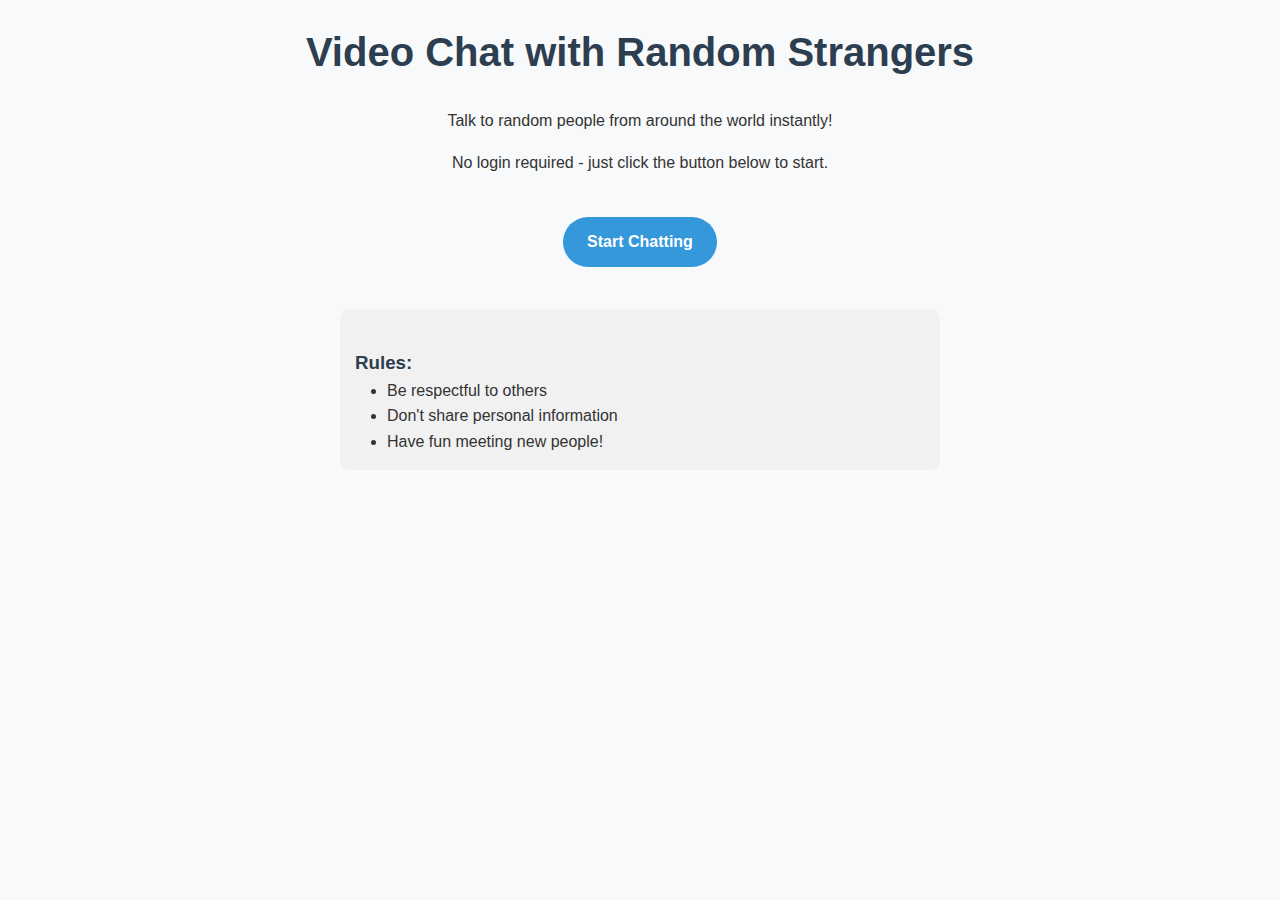
<file: templates/index.html>
<!DOCTYPE html>
<html lang="en">
<head>
    <meta charset="UTF-8">
    <meta name="viewport" content="width=device-width, initial-scale=1.0">
    <title>Random Video Chat with Strangers</title>
    <link rel="stylesheet" href="/static/css/style.css">
</head>
<body>
    <div class="container">
        <h1>Video Chat with Random Strangers</h1>
        <div class="intro">
            <p>Talk to random people from around the world instantly!</p>
            <p>No login required - just click the button below to start.</p>
        </div>
        <div class="actions">
            <a href="/find-match" class="btn-primary">Start Chatting</a>
        </div>
        <div class="rules">
            <h3>Rules:</h3>
            <ul>
                <li>Be respectful to others</li>
                <li>Don't share personal information</li>
                <li>Have fun meeting new people!</li>
            </ul>
        </div>
    </div>
</body>
</html>
</file>
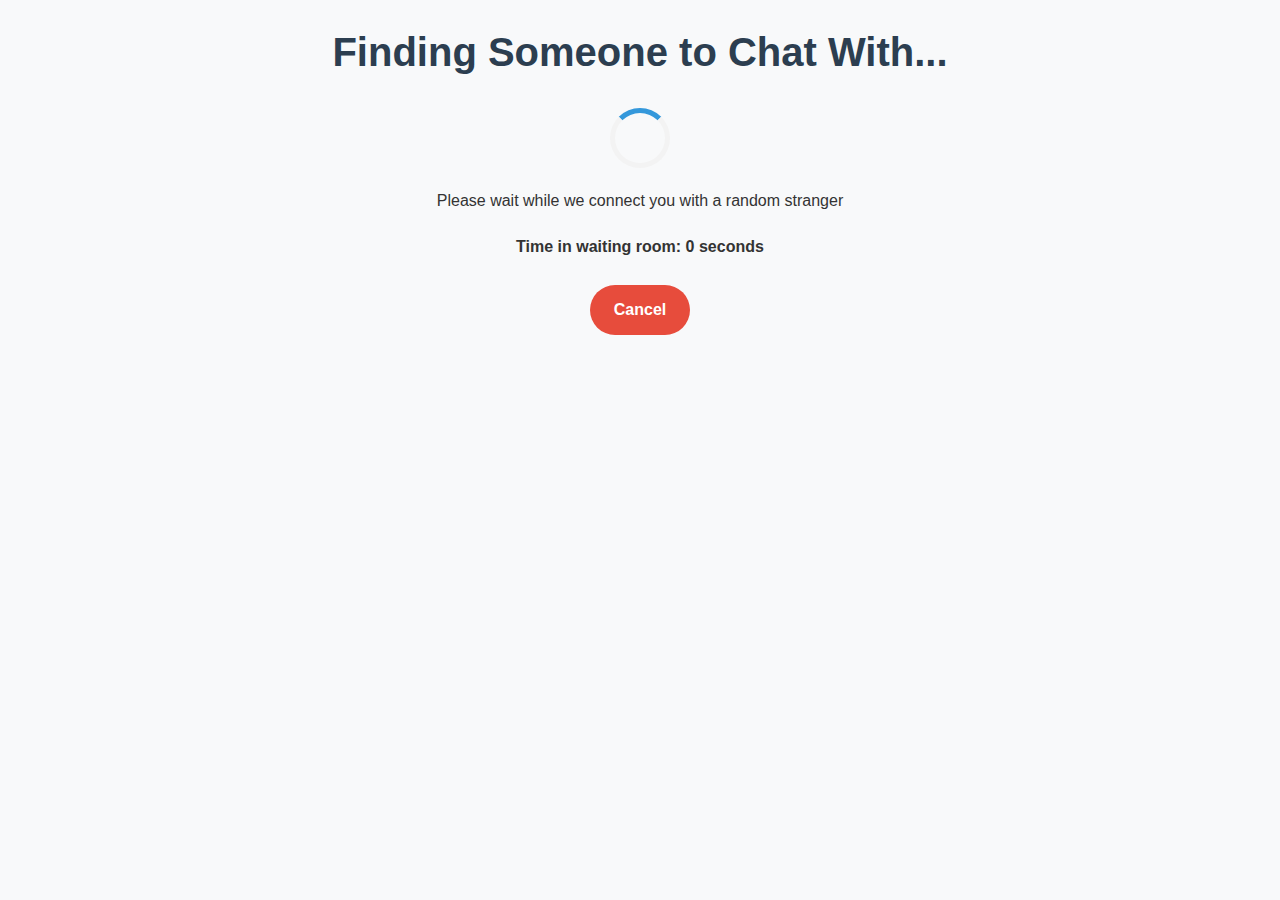
<file: templates/waiting.html>
<!DOCTYPE html>
<html lang="en">
<head>
    <meta charset="UTF-8">
    <meta name="viewport" content="width=device-width, initial-scale=1.0">
    <title>Finding a Match - Random Video Chat</title>
    <link rel="stylesheet" href="/static/css/style.css">
</head>
<body>
    <div class="container">
        <h1>Finding Someone to Chat With...</h1>
        <div class="loader"></div>
        <p id="waiting-message">Please wait while we connect you with a random stranger</p>
        <p id="timer">Time in waiting room: <span id="seconds">0</span> seconds</p>
        <a href="/leave" class="btn-secondary">Cancel</a>
    </div>

    <script src="https://cdn.socket.io/4.6.0/socket.io.min.js"></script>
    <script>
        const socket = io.connect();
        const userId = "{{ user_id }}";
        let seconds = 0;
        let timerInterval;

        // Function to start the timer
        function startTimer() {
            timerInterval = setInterval(() => {
                seconds++;
                document.getElementById('seconds').textContent = seconds;
                
                // Check for a match every 3 seconds
                if (seconds % 3 === 0) {
                    socket.emit('waiting-check', { user_id: userId });
                }
            }, 1000);
        }

        // Start the timer when the page loads
        window.onload = function() {
            startTimer();
        };

        // Listen for match-found event
        socket.on('match-found', (data) => {
            clearInterval(timerInterval);
            document.getElementById('waiting-message').textContent = 'Match found! Connecting...';
            
            // Redirect to the room
            window.location.href = `/room/${data.room_id}?partner_id=${data.partner_id}`;
        });

        // Clean up when leaving the page
        window.onbeforeunload = function() {
            clearInterval(timerInterval);
        };
    </script>
</body>
</html>
</file>
<file: static/css/style.css>
/* General Styles */
* {
    box-sizing: border-box;
    margin: 0;
    padding: 0;
}

body {
    font-family: 'Segoe UI', Tahoma, Geneva, Verdana, sans-serif;
    background-color: #f8f9fa;
    color: #333;
    line-height: 1.6;
}

.container {
    max-width: 1200px;
    margin: 0 auto;
    padding: 20px;
    text-align: center;
}

h1 {
    font-size: 2.5rem;
    margin-bottom: 1.5rem;
    color: #2c3e50;
}

h3 {
    color: #2c3e50;
    margin-top: 1.5rem;
}

p {
    margin-bottom: 1rem;
}

/* Button Styles */
.btn-primary, .btn-secondary, .control-btn {
    display: inline-block;
    padding: 12px 24px;
    border: none;
    border-radius: 50px;
    font-size: 1rem;
    font-weight: 600;
    cursor: pointer;
    transition: all 0.3s ease;
    text-decoration: none;
    margin: 10px 5px;
}

.btn-primary {
    background-color: #3498db;
    color: white;
}

.btn-primary:hover {
    background-color: #2980b9;
    transform: translateY(-2px);
    box-shadow: 0 5px 15px rgba(0, 0, 0, 0.1);
}

.btn-secondary {
    background-color: #e74c3c;
    color: white;
}

.btn-secondary:hover {
    background-color: #c0392b;
}

.control-btn {
    padding: 8px 16px;
    background-color: #ecf0f1;
    color: #34495e;
}

.control-btn:hover {
    background-color: #bdc3c7;
}

.end-call {
    background-color: #e74c3c;
    color: white;
}

.end-call:hover {
    background-color: #c0392b;
}

/* Home Page */
.intro {
    margin-bottom: 2rem;
    max-width: 600px;
    margin-left: auto;
    margin-right: auto;
}

.rules {
    text-align: left;
    max-width: 600px;
    margin: 2rem auto;
    padding: 15px;
    border-radius: 10px;
    background-color: #f1f1f1;
}

.rules ul {
    margin-left: 2rem;
}

/* Waiting Page */
.loader {
    border: 5px solid #f3f3f3;
    border-top: 5px solid #3498db;
    border-radius: 50%;
    width: 60px;
    height: 60px;
    animation: spin 1s linear infinite;
    margin: 20px auto;
}

@keyframes spin {
    0% { transform: rotate(0deg); }
    100% { transform: rotate(360deg); }
}

#timer {
    margin-top: 20px;
    font-weight: bold;
}

/* Video Chat Room */
#videos-container {
    margin: 20px auto;
    max-width: 100%;
}

#video-grid {
    display: flex;
    flex-wrap: wrap;
    justify-content: center;
    gap: 20px;
    margin-bottom: 20px;
}

.video-wrapper {
    position: relative;
    width: 45%;
    min-width: 300px;
    max-width: 500px;
}

video {
    width: 100%;
    border-radius: 10px;
    background-color: #000;
    border: 2px solid #3498db;
    object-fit: cover;
    aspect-ratio: 16/9;
}

.video-label {
    position: absolute;
    bottom: 10px;
    left: 10px;
    background-color: rgba(0, 0, 0, 0.5);
    color: white;
    padding: 5px 10px;
    border-radius: 5px;
    font-size: 0.9rem;
}

#controls {
    margin: 15px 0;
}

/* Chat */
#chat-container {
    margin: 20px auto;
    max-width: 600px;
    border: 1px solid #ddd;
    border-radius: 10px;
    overflow: hidden;
}

#messages {
    height: 300px;
    overflow-y: auto;
    padding: 15px;
    background-color: white;
    text-align: left;
}

.message {
    margin-bottom: 10px;
    padding: 8px 12px;
    border-radius: 18px;
    max-width: 70%;
    word-wrap: break-word;
}

.sent {
    background-color: #3498db;
    color: white;
    margin-left: auto;
}

.received {
    background-color: #f1f1f1;
    color: #333;
}

#chat-input {
    display: flex;
    border-top: 1px solid #ddd;
}

#message-input {
    flex: 1;
    padding: 12px;
    border: none;
    outline: none;
    font-size: 1rem;
}

#send-btn {
    border: none;
    background-color: #3498db;
    color: white;
    padding: 0 20px;
    font-size: 1rem;
    cursor: pointer;
    transition: background-color 0.3s;
}

#send-btn:hover {
    background-color: #2980b9;
}

/* Responsive Design */
@media (max-width: 768px) {
    .video-wrapper {
        width: 100%;
        min-width: auto;
    }
    
    #video-grid {
        flex-direction: column;
    }
}
</file>
